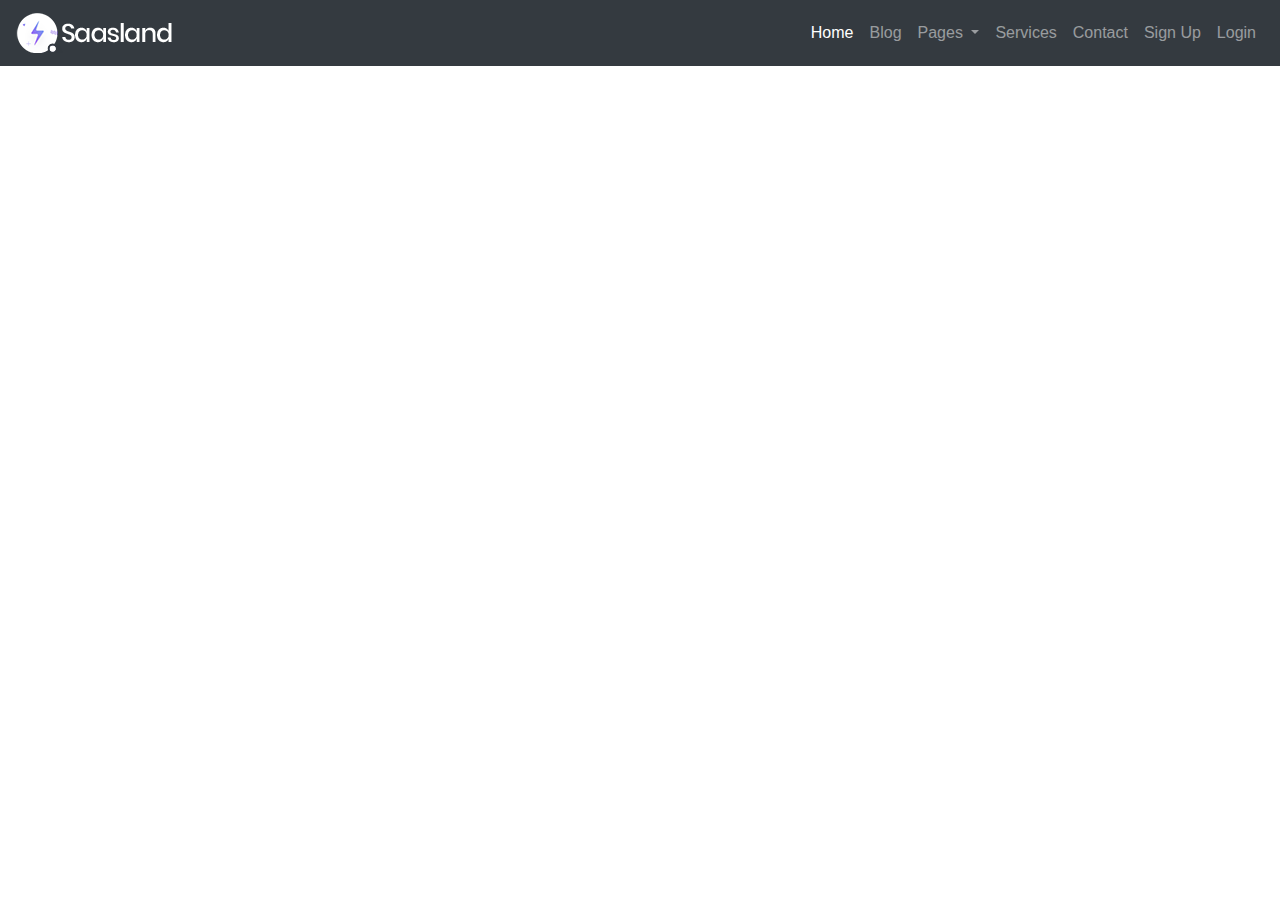
<file: contact.html>
<!doctype html>
<html lang="en">
  <head>
    <!-- Required meta tags -->
    <meta charset="utf-8">
    <meta name="viewport" content="width=device-width, initial-scale=1, shrink-to-fit=no">

    <!-- Bootstrap CSS -->
    <link rel="stylesheet" href="css/bootstrap.css">
    <link rel="stylesheet" type="text/css" href="css/style.css">
    <title>Home Page</title>
  </head>
  <body>
    
    <nav class="navbar navbar-expand-lg navbar-dark bg-dark">
  <a class="navbar-brand" href="index.html"><img src="image/logo.png" alt="logo.png"></a>
  <button class="navbar-toggler" type="button" data-toggle="collapse" data-target="#navbarSupportedContent" aria-controls="navbarSupportedContent" aria-expanded="false" aria-label="Toggle navigation">
    <span class="navbar-toggler-icon"></span>
  </button>

  <div class="collapse navbar-collapse" id="navbarSupportedContent">
    <ul class="navbar-nav ml-auto">
      <li class="nav-item active">
        <a class="nav-link" href="index.html">Home</a>
      </li>
      <li class="nav-item">
        <a class="nav-link" href="#">Blog</a>
      </li>
      <li class="nav-item dropdown">
        <a class="nav-link dropdown-toggle" href="#" id="navbarDropdown" role="button" data-toggle="dropdown" aria-haspopup="true" aria-expanded="false">
          Pages
        </a>
        <div class="dropdown-menu" aria-labelledby="navbarDropdown">
          <a class="dropdown-item" href="#">About Us</a>
          <a class="dropdown-item" href="#">Our Team</a>
          <a class="dropdown-item" href="#">Something else here</a>
        </div>
      </li>
          <li class="nav-item">
        <a class="nav-link" href="service.html">Services</a>
      </li>

        <li class="nav-item">
          <a class="nav-link" href="contact.html">Contact</a>
        </li>
        <li class="nav-item">
        <a class="nav-link" href="signup.html">Sign Up</a>
      </li>
      <li class="nav-item">
        <a class="nav-link" href="Login.html">Login</a>
      </li>

    </ul>
  </div>
</nav>
      
      <div class="container">
         <div class="embed-responsive embed-responsive-21by9">
          <iframe class="embed-responsive-item" src="https://www.google.com/maps/embed?pb=!1m18!1m12!1m3!1d3069.3992282897493!2d90.42150654791807!3d23.81321469513705!2m3!1f0!2f0!3f0!3m2!1i1024!2i768!4f13.1!3m3!1m2!1s0x3755c62fb95f16c1%3A0xb333248370356dee!2sJamuna%20Future%20Park!5e0!3m2!1sen!2sbd!4v1593523033159!5m2!1sen!2sbd"></iframe>
        </div>

        <div class="row">
          <div class="col-xl-6">
            <div class="embed-responsive embed-responsive-21by9">
              <iframe class="embed-responsive-item" src="https://www.youtube.com/embed/-24zBDFTG28"></iframe>
            </div>
          </div>

           <div class="col-xl-6">
            <div class="embed-responsive embed-responsive-21by9">
              <iframe class="embed-responsive-item" src="https://www.youtube.com/embed/dPQYRXOJuJM"></iframe>
            </div>
          </div>
        </div>
    </div>


    <!-- Optional JavaScript -->
    <!-- jQuery first, then Popper.js, then Bootstrap JS -->
    <script src="https://code.jquery.com/jquery-3.5.1.slim.min.js" integrity="sha384-DfXdz2htPH0lsSSs5nCTpuj/zy4C+OGpamoFVy38MVBnE+IbbVYUew+OrCXaRkfj" crossorigin="anonymous"></script>
    <script src="https://cdn.jsdelivr.net/npm/popper.js@1.16.0/dist/umd/popper.min.js" integrity="sha384-Q6E9RHvbIyZFJoft+2mJbHaEWldlvI9IOYy5n3zV9zzTtmI3UksdQRVvoxMfooAo" crossorigin="anonymous"></script>
    <script src="js/bootstrap.min.js"></script>
  </body>
</html>
</file>
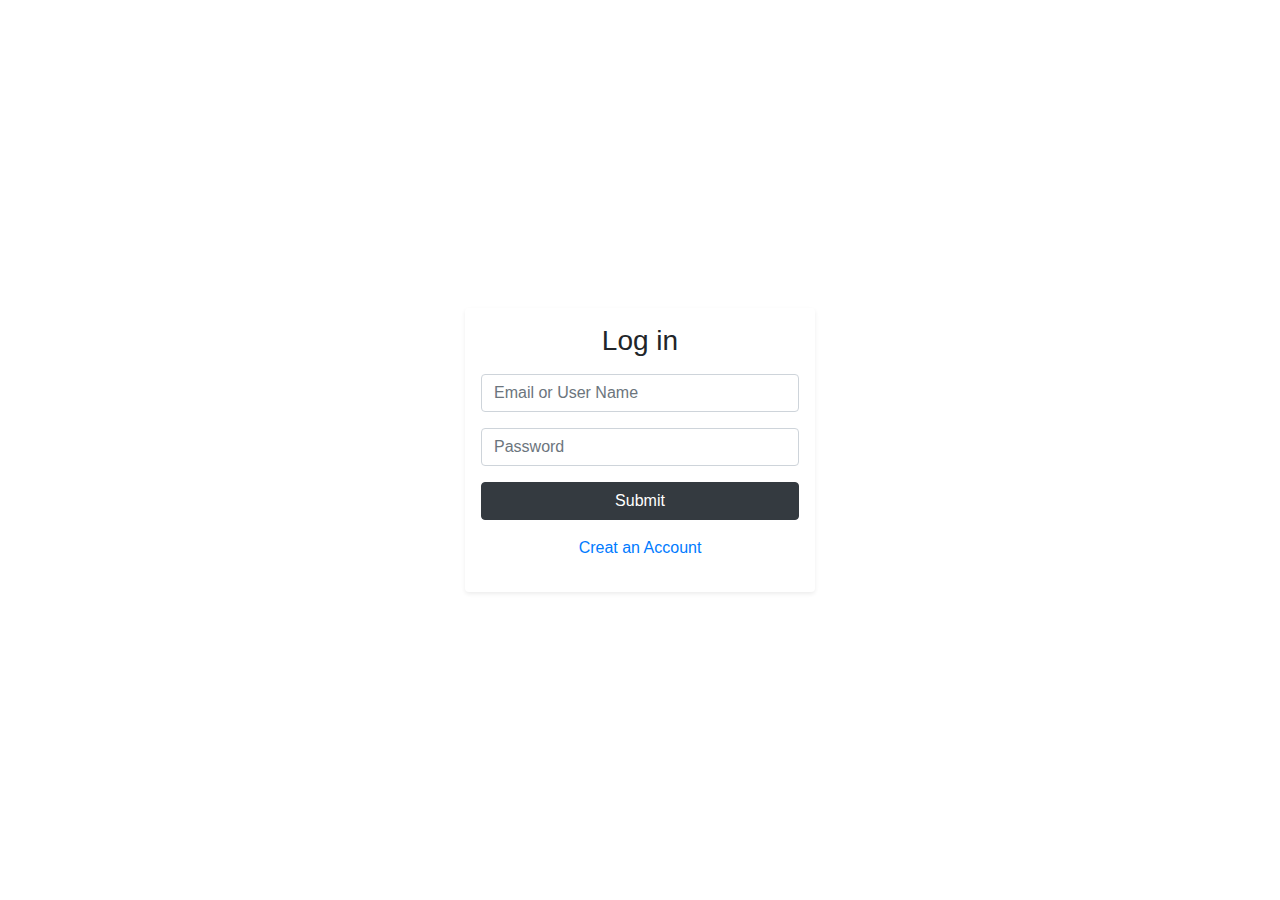
<file: Login.html>
<!doctype html>
<html lang="en">
  <head>
    <!-- Required meta tags -->
    <meta charset="utf-8">
    <meta name="viewport" content="width=device-width, initial-scale=1, shrink-to-fit=no">

    <!-- Bootstrap CSS -->
    <link rel="stylesheet" href="css/bootstrap.css">
    <link rel="stylesheet" type="text/css" href="css/style.css">
    <title>Home Page</title>
  </head>
  <body>
    
   <section class="login-section">
     <div class="container">
     <div class="row justify-content-center">
       <div class="col-xl-4">
         <div class="shadow-sm p-3 rounded">

          <h3 class="text-center pb-2">Log in</h3>

         <form>
          <div class="form-group">
            <input type="text" name="" placeholder="Email or User Name" class="form-control">
          </div> 
          <div class="form-group">
            <input type="Password" name="" placeholder="Password" class="form-control">
          </div>
          <div class="form-group">
            <input type="submit" name="" class="btn btn-dark btn-block">
          </div>  
          <p class="text-center"><a href="signup.html">Creat an Account</a></p>         
           
         </form>
       </div>
       </div>
     </div>
   </div>

   </section>




    <!-- Optional JavaScript -->
    <!-- jQuery first, then Popper.js, then Bootstrap JS -->
    <script src="https://code.jquery.com/jquery-3.5.1.slim.min.js" integrity="sha384-DfXdz2htPH0lsSSs5nCTpuj/zy4C+OGpamoFVy38MVBnE+IbbVYUew+OrCXaRkfj" crossorigin="anonymous"></script>
    <script src="https://cdn.jsdelivr.net/npm/popper.js@1.16.0/dist/umd/popper.min.js" integrity="sha384-Q6E9RHvbIyZFJoft+2mJbHaEWldlvI9IOYy5n3zV9zzTtmI3UksdQRVvoxMfooAo" crossorigin="anonymous"></script>
    <script src="js/bootstrap.min.js"></script>
  </body>
</html>
</file>
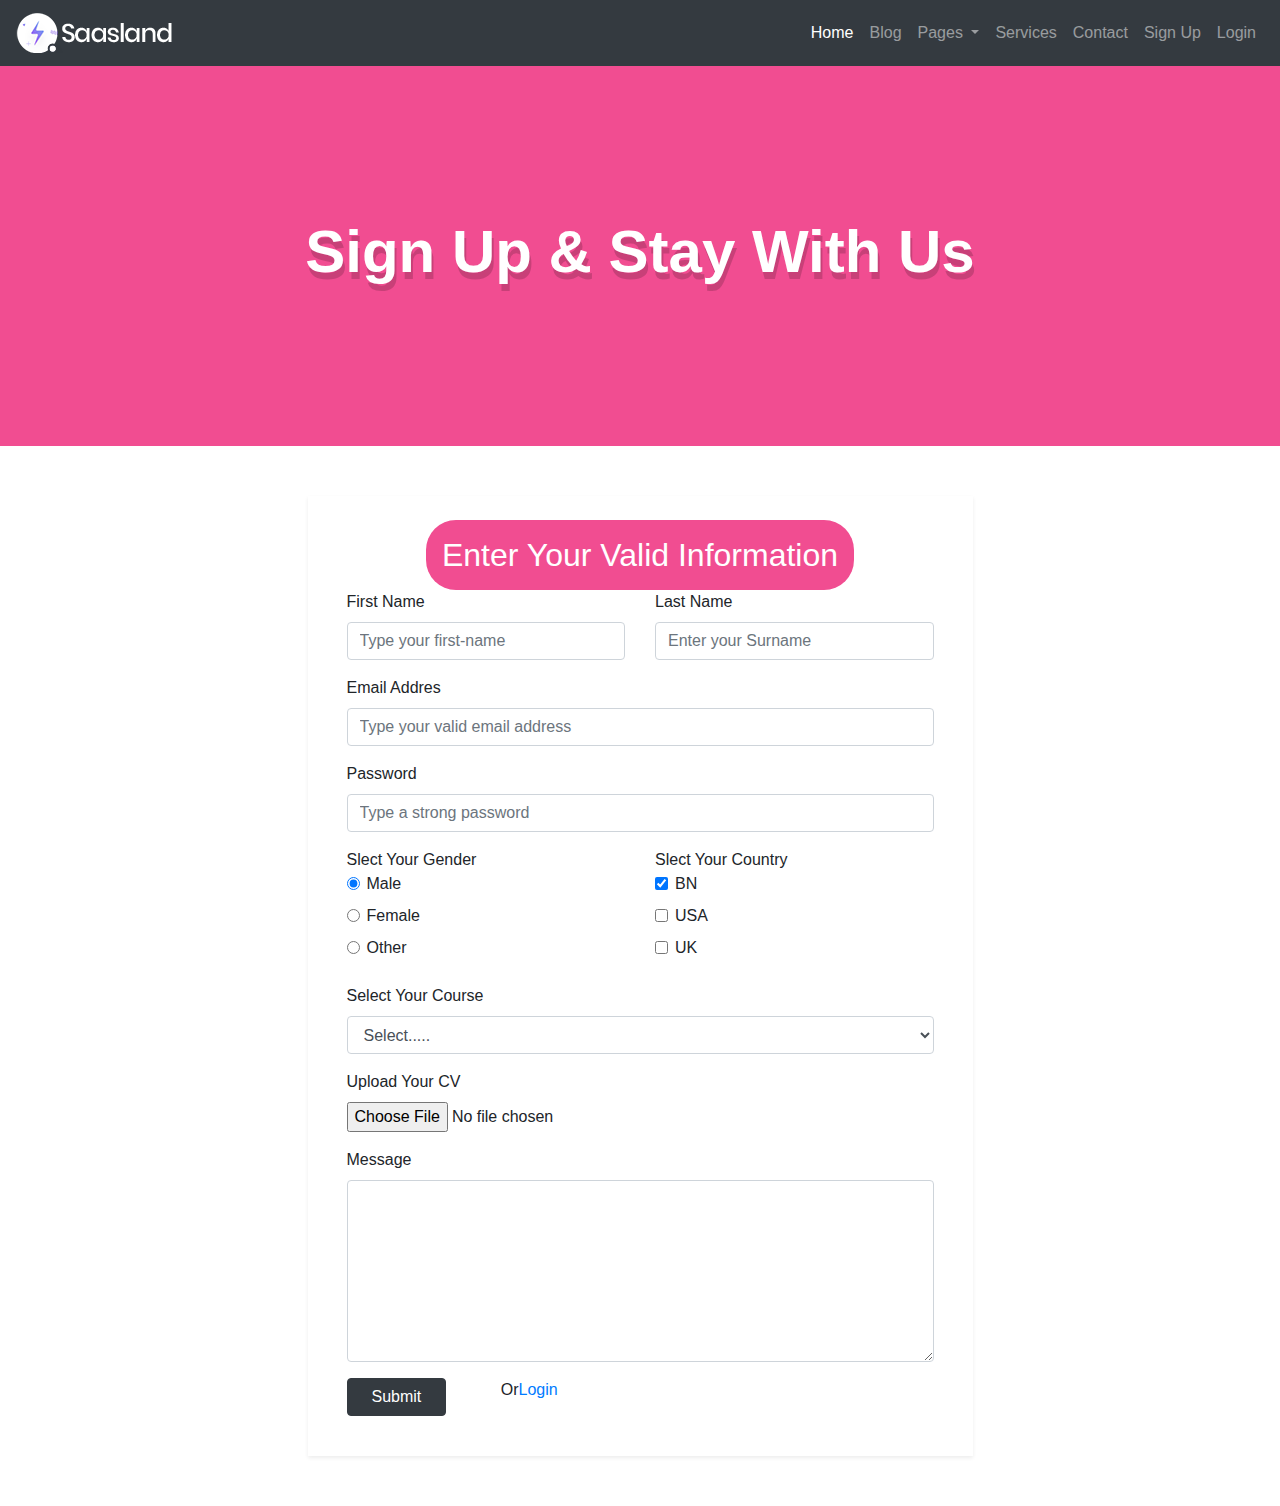
<file: signup.html>
<!doctype html>
<html lang="en">
  <head>
    <!-- Required meta tags -->
    <meta charset="utf-8">
    <meta name="viewport" content="width=device-width, initial-scale=1, shrink-to-fit=no">

    <!-- Bootstrap CSS -->
    <link rel="stylesheet" href="css/bootstrap.css">
    <link rel="stylesheet" type="text/css" href="css/style.css">
    <title>Home Page</title>
  </head>
  <body>
   <!--mene-section start--> 
    <nav class="navbar navbar-expand-lg navbar-dark bg-dark">
  <a class="navbar-brand" href="index.html"><img src="image/logo.png" alt="logo.png"></a>
  <button class="navbar-toggler" type="button" data-toggle="collapse" data-target="#navbarSupportedContent" aria-controls="navbarSupportedContent" aria-expanded="false" aria-label="Toggle navigation">
    <span class="navbar-toggler-icon"></span>
  </button>

  <div class="collapse navbar-collapse" id="navbarSupportedContent">
    <ul class="navbar-nav ml-auto">
      <li class="nav-item active">
        <a class="nav-link" href="index.html">Home</a>
      </li>
      <li class="nav-item">
        <a class="nav-link" href="#">Blog</a>
      </li>
      <li class="nav-item dropdown">
        <a class="nav-link dropdown-toggle" href="#" id="navbarDropdown" role="button" data-toggle="dropdown" aria-haspopup="true" aria-expanded="false">
          Pages
        </a>
        <div class="dropdown-menu" aria-labelledby="navbarDropdown">
          <a class="dropdown-item" href="#">About Us</a>
          <a class="dropdown-item" href="#">Our Team</a>
          <a class="dropdown-item" href="#">Something else here</a>
        </div>
      </li>
          <li class="nav-item">
        <a class="nav-link" href="service.html">Services</a>
      </li>

        <li class="nav-item">
          <a class="nav-link" href="contact.html">Contact</a>
        </li>
        <li class="nav-item">
        <a class="nav-link" href="signup.html">Sign Up</a>
      </li>
      <li class="nav-item">
        <a class="nav-link" href="Login.html">Login</a>
      </li>
     </ul>
  </div>
</nav>
<!--mene-section end-->

    <header>
      <h1>Sign Up & Stay With Us</h1>
    </header>

    <!--form-section start-->
        <section class="signup-section">
          <div class="container">
            <div class="row justify-content-center">
              <div class="col-xl-7">
               <form class="row shadow-sm p-4">
                 <h2 class="p-3 m-auto Information">Enter Your Valid Information</h2>
                <div class="col-xl-6 mb-3">
                  <label>First Name</label>
                  <input type="text" name="" class="form-control" placeholder="Type your first-name">
                </div>

                <div class="col-xl-6 mb-3">
                  <label>Last Name</label>
                  <input type="text" name="" class="form-control" placeholder="Enter your Surname">
                </div>

                <div class="col-xl-12 mb-3">
                    <label>Email Addres</label>
                    <input type="email" name="" placeholder="Type your valid email address" class="form-control">
                </div>

                <div class="col-xl-12 mb-3">
                    <label>Password</label>
                    <input type="Password" name="" placeholder="Type a strong password" class="form-control">
                </div>

                <div class="col-xl-6 mb-3">
                  <span>Slect Your Gender</span>

                   <div class="form-check">               
                      <input type="radio" name="Gender" value="male" id="male" class="form-check-input" checked=""> 
                       <label for="male">Male</label>
                   </div>

                   <div class="form-check">               
                      <input type="radio" name="Gender" value="female" id="female" class="form-check-input">  
                      <label for="female">Female</label>
                   </div>

                   <div class="form-check">               
                      <input type="radio" name="Gender" value="other" id="other" class="form-check-input"> 
                       <label for="other">Other</label>
                   </div>
               </div>

               <div class="col-xl-6 mb-3">
                  <span>Slect Your Country</span>

                   <div class="form-check">               
                      <input type="checkbox" name="Country" value="bn" id="bn" class="form-check-input" checked=""> 
                       <label for="bn">BN</label>
                   </div>

                   <div class="form-check">               
                      <input type="checkbox" name="Country" value="usa" id="usa" class="form-check-input">  
                      <label for="usa">USA</label>
                   </div>

                   <div class="form-check">               
                      <input type="checkbox" name="Country" value="uk" id="uk" class="form-check-input"> 
                       <label for="uk">UK</label>
                   </div>
               </div>

               <div class="col-xl-12 mb-3">
                 <label>Select Your Course</label>
                 <select class="form-control" name="course">
                   <option value="">Select.....</option>
                   <option value="Web Design & Wordpress">Web Design & Wordpress</option>
                   <option value="Graphics Design & UI Design">Graphics Design & UI Design</option>
                   <option value="Theme Development">Theme Development</option>
                   <option value="Degital Marketing">Degital Marketing</option>
                   <option value="cpa Marketing">Cpa Marketing</option>
                   <option value="Degital Marketing">Degital Marketing</option>
                 </select>
               </div>


               <div class="col-xl-12 mb-3">
                 <label>Upload Your CV</label>
                 <input type="file" name="National Id" class="form-control-file">
               </div>

               <div class="col-xl-12 mb-3">
                 <label>Message</label>
                 <textarea class="form-control" rows="7"></textarea>
               </div>

               <div class="col-xl-3 mb-3 submit">
                 <input type="Submit" name="" class="btn btn-dark px-4">
               </div>
               <div class="col-xl-6">
                 <p>Or<a href="Login.html">Login</a></p>
               </div>
               




               </form>
              </div>
            </div>
          </div>
          
        </section>

    <!--form-section start-->






    <!-- Optional JavaScript -->
    <!-- jQuery first, then Popper.js, then Bootstrap JS -->
    <script src="https://code.jquery.com/jquery-3.5.1.slim.min.js" integrity="sha384-DfXdz2htPH0lsSSs5nCTpuj/zy4C+OGpamoFVy38MVBnE+IbbVYUew+OrCXaRkfj" crossorigin="anonymous"></script>
    <script src="https://cdn.jsdelivr.net/npm/popper.js@1.16.0/dist/umd/popper.min.js" integrity="sha384-Q6E9RHvbIyZFJoft+2mJbHaEWldlvI9IOYy5n3zV9zzTtmI3UksdQRVvoxMfooAo" crossorigin="anonymous"></script>
    <script src="js/bootstrap.min.js"></script>
  </body>
</html>
</file>
<file: css/style.css>
img{
	max-width: 100%;
}


header{
	background-color: #f14d91;
	padding: 150px;
	text-align: center;
}
header h1{
	font-size: 60px;    
    color: #fff;
    text-shadow: 2px 7px 0 #0000002b;
    font-weight: 700
}

.signup-section{
	padding: 50px 0;

}

.Information{
	color: white;
	background-color: #f14d91;
	border-radius: 30px;
	
}

.login-section .row{
	height: 100vh;
	align-items: center;
}
</file>
